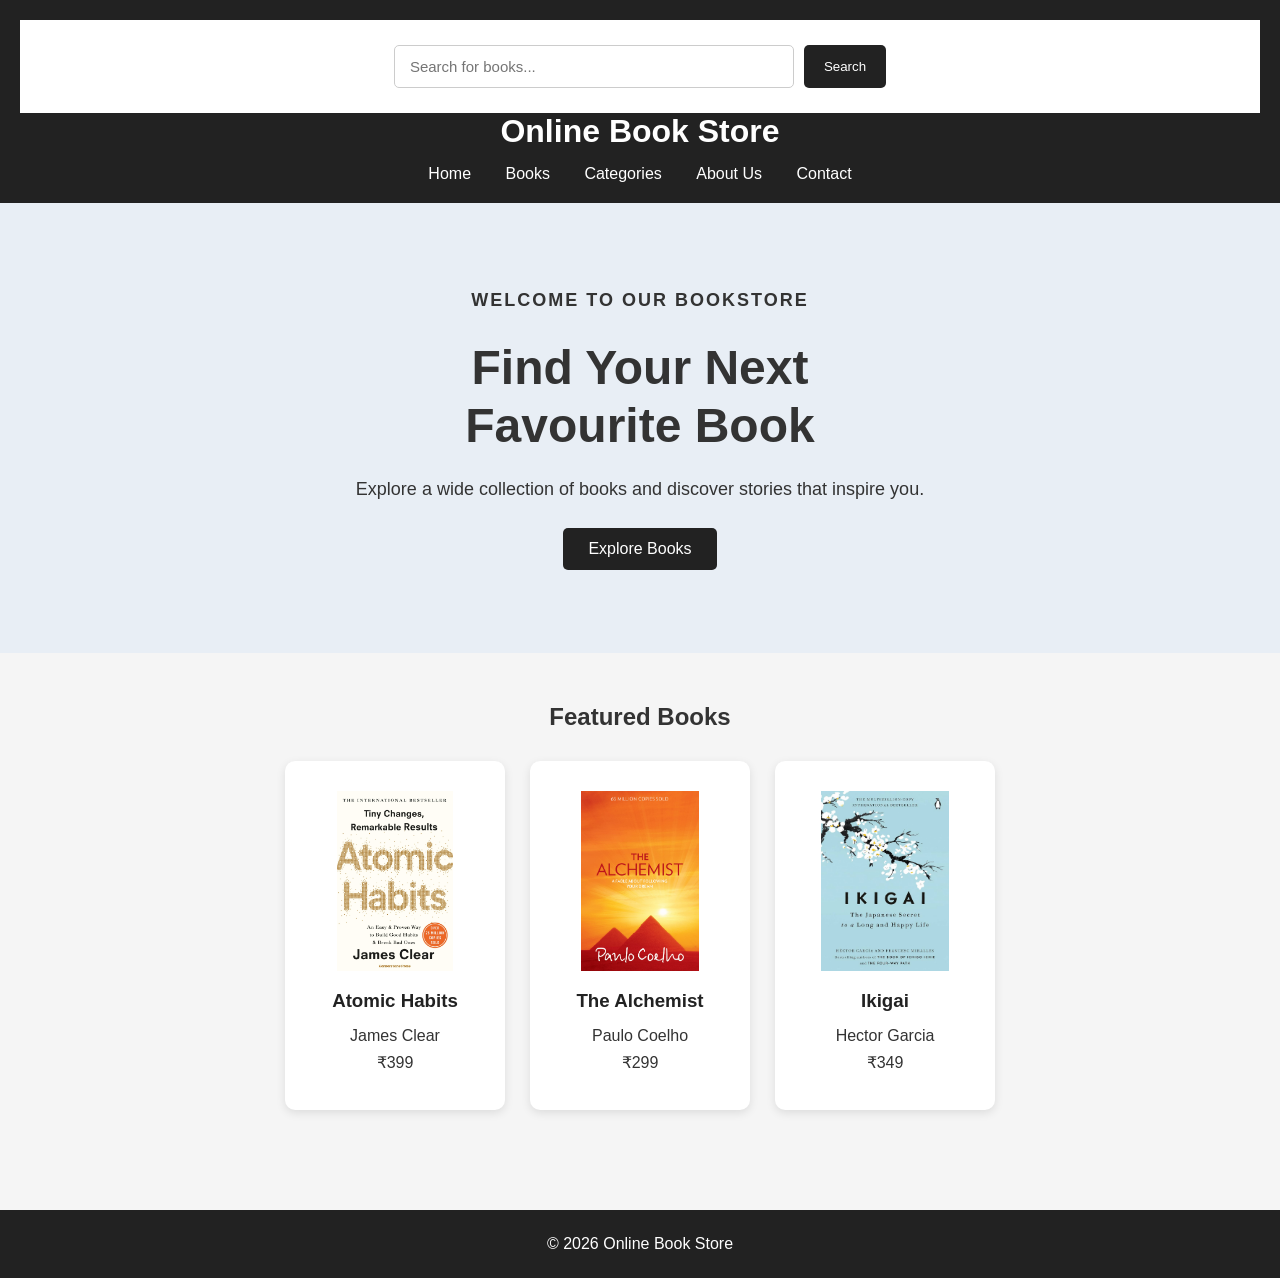
<file: index.html>
<!DOCTYPE html>
<html>
<head>
    <title>Online Book Store</title>
    <link rel="stylesheet" href="style.css">
</head>

<body>

    <header>
        <div class="search-box">
    <input type="text" placeholder="Search for books...">
    <button>Search</button>
</div>
        <h1>Online Book Store</h1>

        <nav>
            <a href="index.html">Home</a>
            <a href="books.html">Books</a>
            <a href="categories.html">Categories</a>
            <a href="about.html">About Us</a>
            <a href="contact.html">Contact</a>
        </nav>
    </header>

    <section class="hero">

    <div class="hero-content">
        <p class="small-text">WELCOME TO OUR BOOKSTORE</p>

        <h2>Find Your Next<br>Favourite Book</h2>

        <p>
            Explore a wide collection of books
            and discover stories that inspire you.
        </p>

        <a href="books.html" class="button">Explore Books</a>
    </div>

</section>

    <section class="featured">
        <h2>Featured Books</h2>

        <div class="book-container">

            <div class="book-card">
    <img src="images/atomic.jpg" alt="Atomic Habits">
    <h3>Atomic Habits</h3>
    <p>James Clear</p>
    <p>₹399</p>
</div>

            <div class="book-card">
    <img src="images/alchemist.jpg" alt="The Alchemist">
    <h3>The Alchemist</h3>
    <p>Paulo Coelho</p>
    <p>₹299</p>
</div>

            <div class="book-card">
    <img src="images/ikigai.jpg" alt="Ikigai">
    <h3>Ikigai</h3>
    <p>Hector Garcia</p>
    <p>₹349</p>
</div>

        </div>
    </section>

    <footer>
        <p>© 2026 Online Book Store</p>
    </footer>

</body>
</html>
</file>
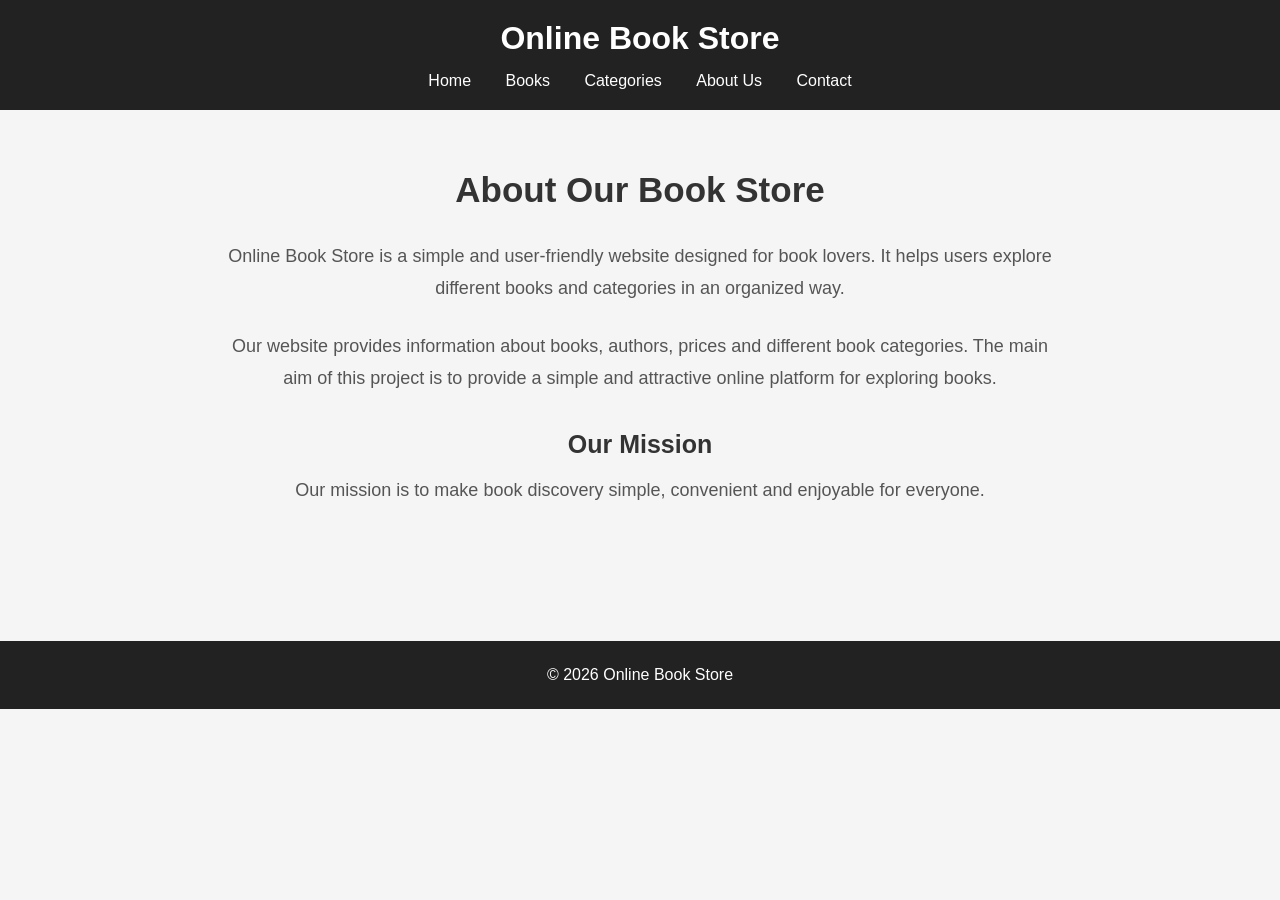
<file: about.html>
<!DOCTYPE html>
<html>
<head>
    <title>About Us - Online Book Store</title>
    <link rel="stylesheet" href="style.css">
</head>

<body>

    <header>
        <h1>Online Book Store</h1>

        <nav>
            <a href="index.html">Home</a>
            <a href="books.html">Books</a>
            <a href="categories.html">Categories</a>
            <a href="about.html">About Us</a>
            <a href="contact.html">Contact</a>
        </nav>
    </header>

    <section class="about-page">

        <h2>About Our Book Store</h2>

        <p>
            Online Book Store is a simple and user-friendly website
            designed for book lovers. It helps users explore different
            books and categories in an organized way.
        </p>

        <p>
            Our website provides information about books, authors,
            prices and different book categories. The main aim of this
            project is to provide a simple and attractive online
            platform for exploring books.
        </p>

        <h3>Our Mission</h3>

        <p>
            Our mission is to make book discovery simple, convenient
            and enjoyable for everyone.
        </p>

    </section>

    <footer>
        <p>© 2026 Online Book Store</p>
    </footer>

</body>
</html>
</file>
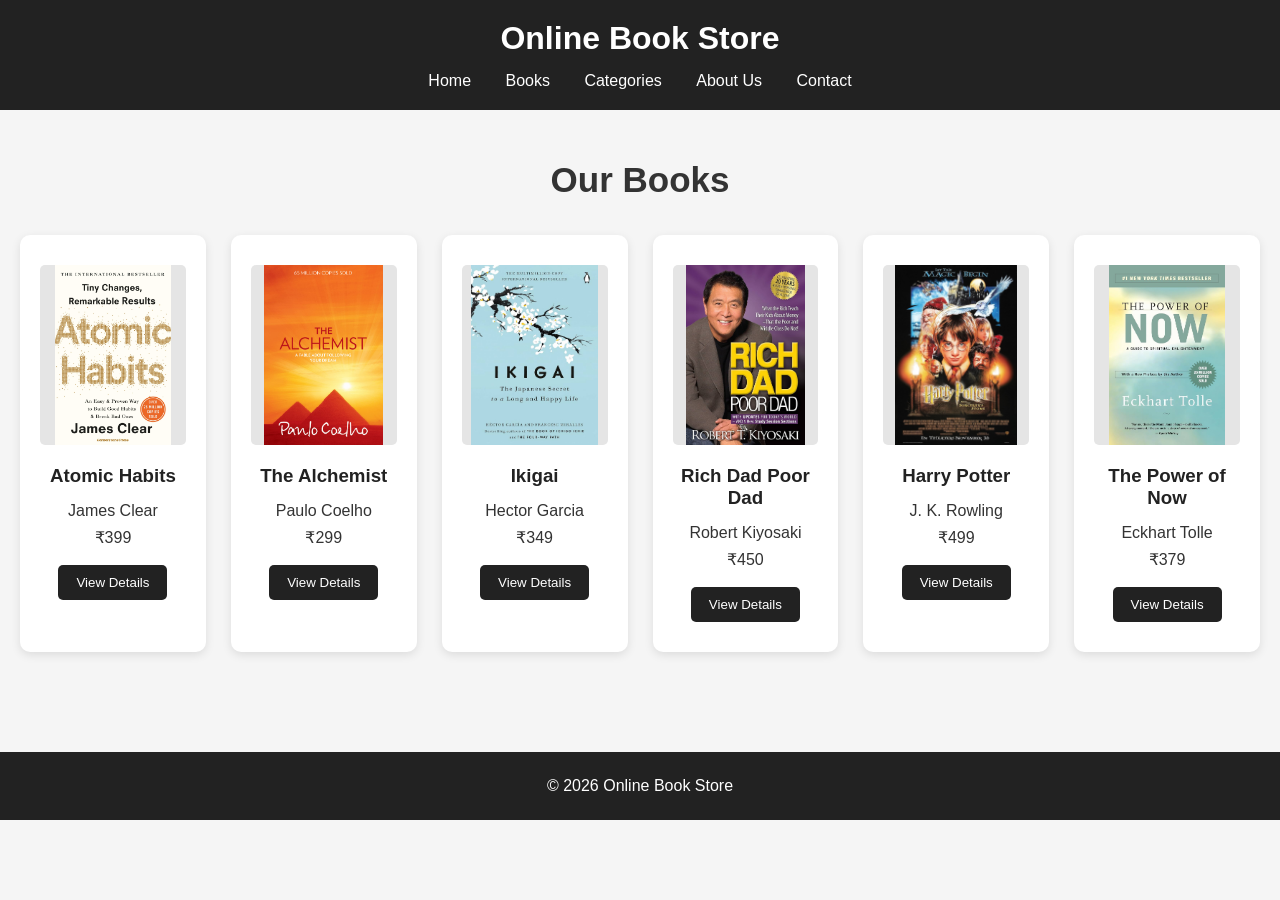
<file: books.html>
<!DOCTYPE html>
<html>
<head>
    <title>Books - Online Book Store</title>
    <link rel="stylesheet" href="style.css">
</head>

<body>

    <header>
        <h1>Online Book Store</h1>

        <nav>
            <a href="index.html">Home</a>
            <a href="books.html">Books</a>
            <a href="categories.html">Categories</a>
            <a href="about.html">About Us</a>
            <a href="contact.html">Contact</a>
        </nav>
    </header>

    <section class="books-page">

        <h2>Our Books</h2>

        <div class="book-container">

            <div class="book-card">
                <div class="book-image">
    <img src="images/atomic.jpg" alt="Atomic Habits">
</div>
                <h3>Atomic Habits</h3>
                <p>James Clear</p>
                <p>₹399</p>
                <button>View Details</button>
            </div>

            <div class="book-card">
                <div class="book-image">
    <img src="images/alchemist.jpg" alt="The Alchemist">
</div>
                <h3>The Alchemist</h3>
                <p>Paulo Coelho</p>
                <p>₹299</p>
                <button>View Details</button>
            </div>

            <div class="book-card">
                <div class="book-image">
    <img src="images/ikigai.jpg" alt="Ikigai">
</div>
                <h3>Ikigai</h3>
                <p>Hector Garcia</p>
                <p>₹349</p>
                <button>View Details</button>
            </div>

            <div class="book-card">
                <div class="book-image">
    <img src="images/richdad.jpg" alt="Rich Dad Poor Dad">
</div>
                <h3>Rich Dad Poor Dad</h3>
                <p>Robert Kiyosaki</p>
                <p>₹450</p>
                <button>View Details</button>
            </div>

            <div class="book-card">
                <div class="book-image">
    <img src="images/harrypotter.jpg" alt="Harry Potter">
</div>
                <h3>Harry Potter</h3>
                <p>J. K. Rowling</p>
                <p>₹499</p>
                <button>View Details</button>
            </div>

            <div class="book-card">
                <div class="book-image">
    <img src="images/powerofnow.jpg" alt="The Power of Now">
</div>
                <h3>The Power of Now</h3>
                <p>Eckhart Tolle</p>
                <p>₹379</p>
                <button>View Details</button>
            </div>

        </div>

    </section>

    <footer>
        <p>© 2026 Online Book Store</p>
    </footer>

</body>
</html>
</file>
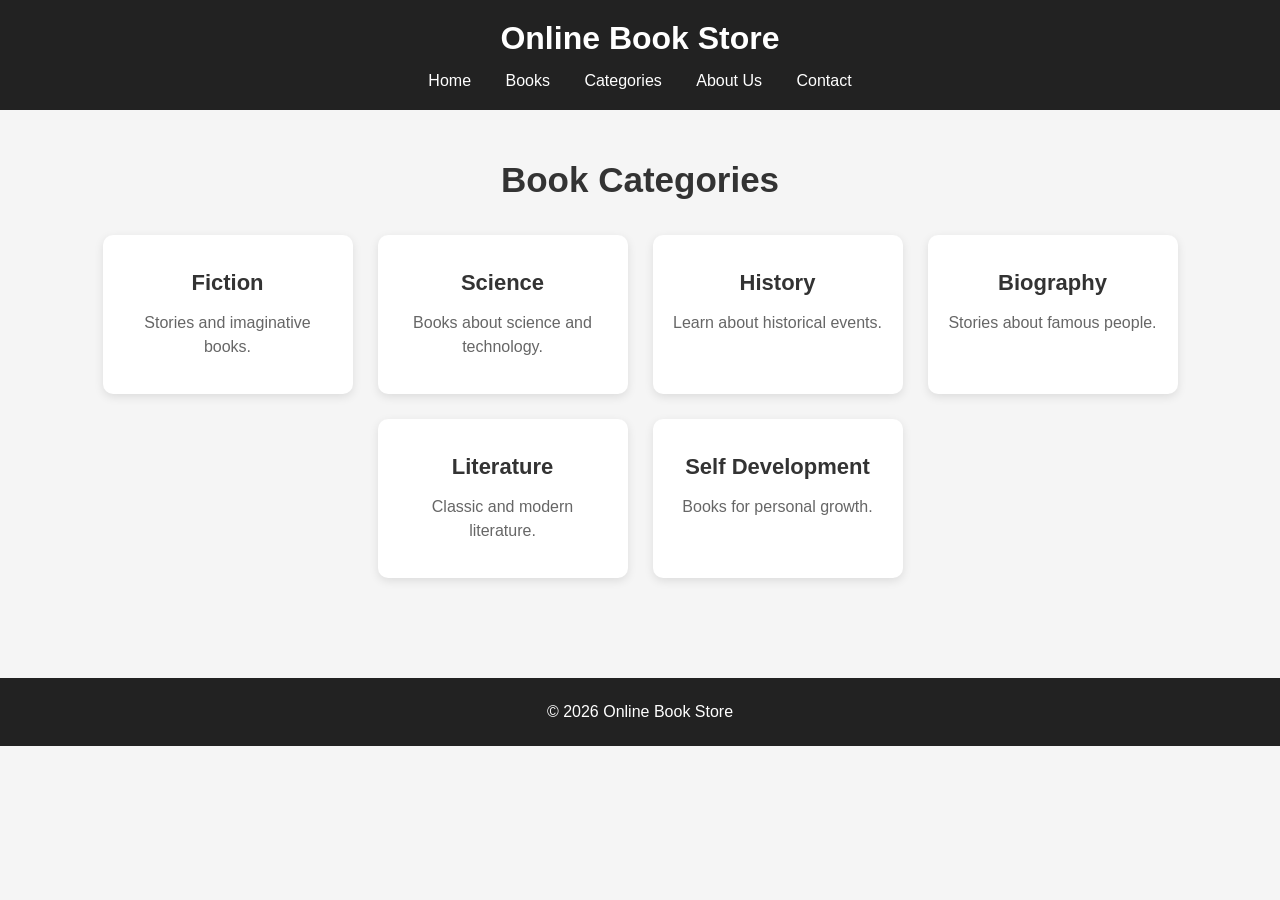
<file: categories.html>
<!DOCTYPE html>
<html>
<head>
    <title>Categories - Online Book Store</title>
    <link rel="stylesheet" href="style.css">
</head>

<body>

    <header>
        <h1>Online Book Store</h1>

        <nav>
            <a href="index.html">Home</a>
            <a href="books.html">Books</a>
            <a href="categories.html">Categories</a>
            <a href="about.html">About Us</a>
            <a href="contact.html">Contact</a>
        </nav>
    </header>

    <section class="categories-page">

        <h2>Book Categories</h2>

        <div class="category-container">

            <div class="category-card">
                <h3>Fiction</h3>
                <p>Stories and imaginative books.</p>
            </div>

            <div class="category-card">
                <h3>Science</h3>
                <p>Books about science and technology.</p>
            </div>

            <div class="category-card">
                <h3>History</h3>
                <p>Learn about historical events.</p>
            </div>

            <div class="category-card">
                <h3>Biography</h3>
                <p>Stories about famous people.</p>
            </div>

            <div class="category-card">
                <h3>Literature</h3>
                <p>Classic and modern literature.</p>
            </div>

            <div class="category-card">
                <h3>Self Development</h3>
                <p>Books for personal growth.</p>
            </div>

        </div>

    </section>

    <footer>
        <p>© 2026 Online Book Store</p>
    </footer>

</body>
</html>
</file>
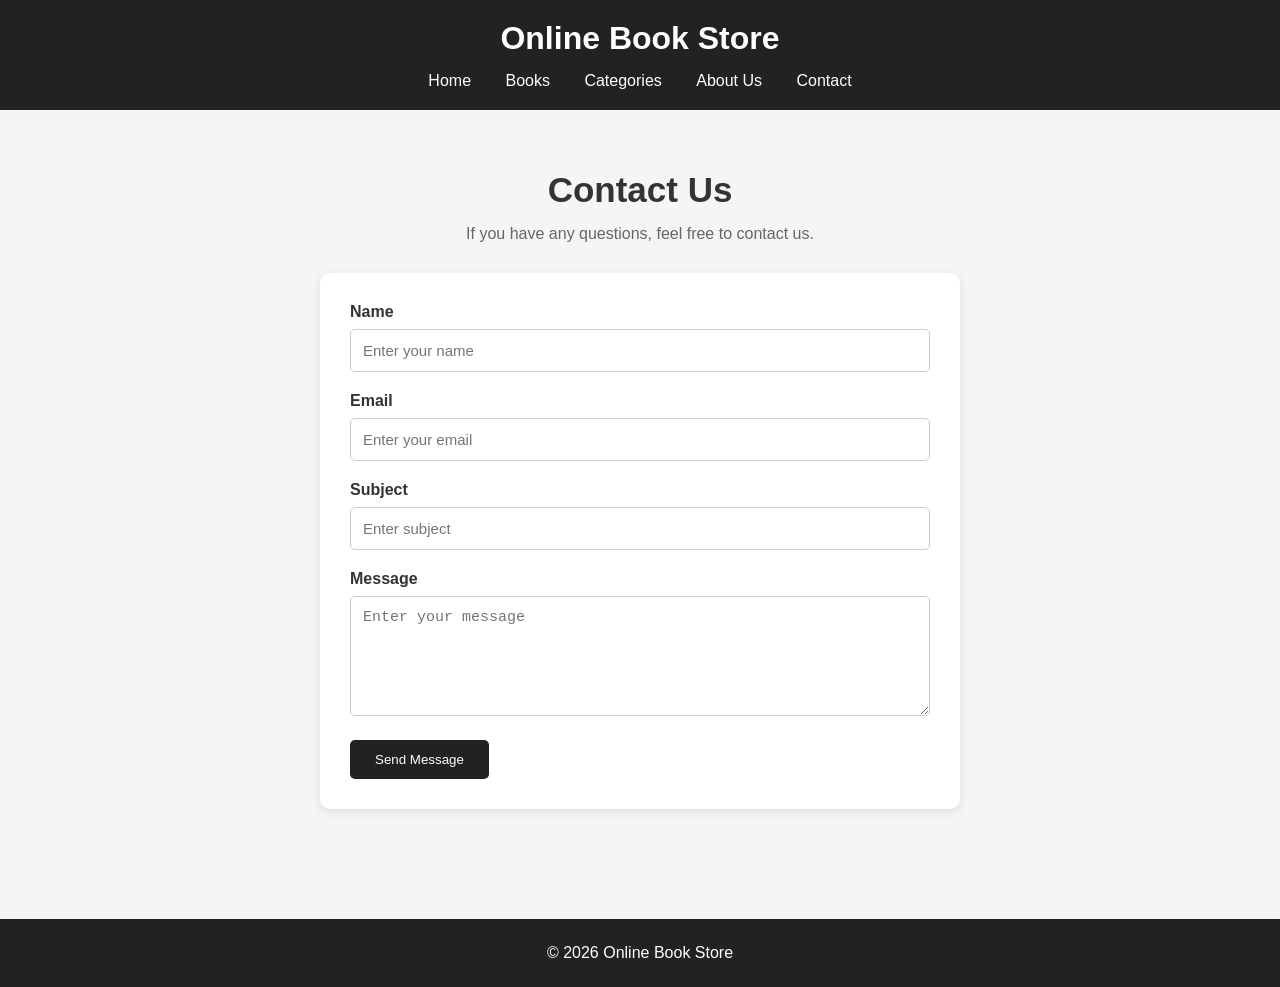
<file: contact.html>
<!DOCTYPE html>
<html>
<head>
    <title>Contact Us - Online Book Store</title>
    <link rel="stylesheet" href="style.css">
</head>

<body>

    <header>
        <h1>Online Book Store</h1>

        <nav>
            <a href="index.html">Home</a>
            <a href="books.html">Books</a>
            <a href="categories.html">Categories</a>
            <a href="about.html">About Us</a>
            <a href="contact.html">Contact</a>
        </nav>
    </header>

    <section class="contact-page">

        <h2>Contact Us</h2>

        <p>If you have any questions, feel free to contact us.</p>

        <form>

            <label>Name</label>
            <input type="text" placeholder="Enter your name">

            <label>Email</label>
            <input type="email" placeholder="Enter your email">

            <label>Subject</label>
            <input type="text" placeholder="Enter subject">

            <label>Message</label>
            <textarea placeholder="Enter your message"></textarea>

            <button type="submit">Send Message</button>

        </form>

    </section>

    <footer>
        <p>© 2026 Online Book Store</p>
    </footer>

</body>
</html>
</file>
<file: style.css>
* {
    margin: 0;
    padding: 0;
    box-sizing: border-box;
}

body {
    font-family: Arial, sans-serif;
    background-color: #f5f5f5;
    color: #333;
}

header {
    background-color: #222;
    padding: 20px;
    text-align: center;
}

header h1 {
    color: white;
    margin-bottom: 15px;
}

nav a {
    color: white;
    text-decoration: none;
    margin: 0 15px;
}

nav a:hover {
    color: #ddd;
}

.hero {
    min-height: 450px;
    display: flex;
    align-items: center;
    justify-content: center;
    text-align: center;
    background-color: #e8eef5;
    padding: 60px 20px;
}

.hero-content {
    max-width: 700px;
}

.small-text {
    font-size: 14px;
    letter-spacing: 2px;
    font-weight: bold;
    margin-bottom: 15px;
}

.hero h2 {
    font-size: 48px;
    line-height: 1.2;
    margin-bottom: 20px;
}

.hero p {
    font-size: 18px;
    line-height: 1.6;
    margin-bottom: 25px;
}

.button {
    display: inline-block;
    background-color: #222;
    color: white;
    padding: 12px 25px;
    text-decoration: none;
    border-radius: 5px;
}

.featured {
    padding: 50px 20px;
    text-align: center;
}

.featured h2 {
    margin-bottom: 30px;
}

.book-container {
    display: flex;
    justify-content: center;
    gap: 25px;
}

.book-card {
    background-color: white;
    width: 220px;
    padding: 30px 20px;
    border-radius: 10px;
    box-shadow: 0 3px 10px rgba(0,0,0,0.1);
}

.book-card h3 {
    margin-bottom: 15px;
}

.book-card p {
    margin: 8px;
}

footer {
    background-color: #222;
    color: white;
    text-align: center;
    padding: 20px;
    margin-top: 30px;
}
.books-page {
    padding: 50px 20px;
    text-align: center;
}

.books-page h2 {
    font-size: 35px;
    margin-bottom: 35px;
}

.book-image {
    height: 180px;
    background-color: #e5e5e5;
    display: flex;
    align-items: center;
    justify-content: center;
    margin-bottom: 20px;
    border-radius: 5px;
}

.book-card button {
    background-color: #222;
    color: white;
    border: none;
    padding: 10px 18px;
    margin-top: 10px;
    border-radius: 5px;
    cursor: pointer;
}

.book-card button:hover {
    background-color: #555;
}
.categories-page {
    padding: 50px 20px;
    text-align: center;
}

.categories-page h2 {
    font-size: 35px;
    margin-bottom: 35px;
}

.category-container {
    display: flex;
    justify-content: center;
    flex-wrap: wrap;
    gap: 25px;
}

.category-card {
    background-color: white;
    width: 250px;
    padding: 35px 20px;
    border-radius: 10px;
    box-shadow: 0 3px 10px rgba(0,0,0,0.1);
}

.category-card h3 {
    margin-bottom: 15px;
    font-size: 22px;
}

.category-card p {
    color: #666;
    line-height: 1.5;
}
.about-page {
    max-width: 900px;
    margin: auto;
    padding: 60px 30px;
    text-align: center;
}

.about-page h2 {
    font-size: 35px;
    margin-bottom: 30px;
}

.about-page p {
    font-size: 18px;
    line-height: 1.8;
    margin-bottom: 25px;
    color: #555;
}

.about-page h3 {
    font-size: 25px;
    margin-top: 35px;
    margin-bottom: 15px;
}
.contact-page {
    max-width: 700px;
    margin: auto;
    padding: 60px 30px;
    text-align: center;
}

.contact-page h2 {
    font-size: 35px;
    margin-bottom: 15px;
}

.contact-page > p {
    margin-bottom: 30px;
    color: #666;
}

.contact-page form {
    background-color: white;
    padding: 30px;
    border-radius: 10px;
    box-shadow: 0 3px 10px rgba(0,0,0,0.1);
    text-align: left;
}

.contact-page label {
    display: block;
    margin-bottom: 8px;
    font-weight: bold;
}

.contact-page input,
.contact-page textarea {
    width: 100%;
    padding: 12px;
    margin-bottom: 20px;
    border: 1px solid #ccc;
    border-radius: 5px;
    font-size: 15px;
}

.contact-page textarea {
    height: 120px;
    resize: vertical;
}

.contact-page button {
    background-color: #222;
    color: white;
    border: none;
    padding: 12px 25px;
    border-radius: 5px;
    cursor: pointer;
}

.contact-page button:hover {
    background-color: #555;
}
.book-image img {
    width: 100%;
    height: 180px;
    object-fit: contain;
}
.book-card > img {
    width: 100%;
    height: 180px;
    object-fit: contain;
    margin-bottom: 15px;
}
.search-box {
    display: flex;
    justify-content: center;
    gap: 10px;
    padding: 25px 20px;
    background-color: white;
}

.search-box input {
    width: 400px;
    padding: 12px 15px;
    border: 1px solid #ccc;
    border-radius: 5px;
    font-size: 15px;
}

.search-box button {
    padding: 12px 20px;
    border: none;
    background-color: #222;
    color: white;
    border-radius: 5px;
    cursor: pointer;
}
@media (max-width: 600px) {

    header {
        padding: 15px;
    }

    nav a {
        display: block;
        margin: 10px;
    }

    .hero h2 {
        font-size: 35px;
    }

    .hero p {
        font-size: 16px;
    }

    .book-container {
        flex-direction: column;
        align-items: center;
    }

    .book-card {
        width: 90%;
    }

    .search-box {
        flex-direction: column;
        align-items: center;
    }

    .search-box input {
        width: 90%;
    }

    .search-box button {
        width: 150px;
    }

    .category-container {
        flex-direction: column;
        align-items: center;
    }

    .category-card {
        width: 90%;
    }
}
.book-card {
    transition: 0.3s;
}

.book-card:hover {
    transform: translateY(-5px);
}

.book-card h3 {
    color: #222;
}

.button:hover {
    background-color: #555;
}
footer {
    margin-top: 50px;
    padding: 25px;
    text-align: center;
    background-color: #222;
    color: white;
}
</file>
